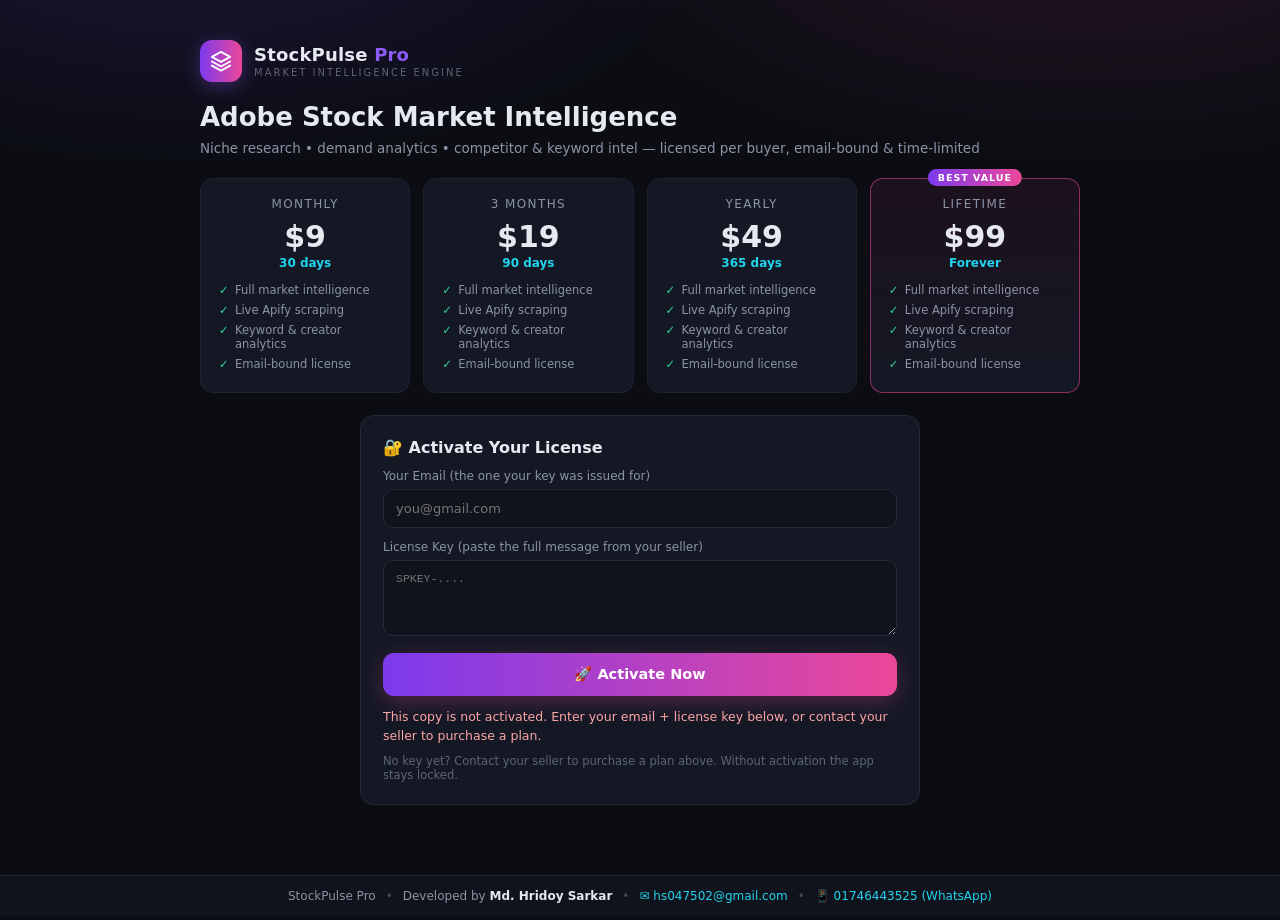
<file: index.html>
<!DOCTYPE html>
<html lang="en">
<head>
<meta charset="UTF-8">
<meta name="viewport" content="width=device-width, initial-scale=1.0">
<title>StockPulse Pro — Adobe Stock Market Intelligence</title>
<link rel="stylesheet" href="styles.css">
</head>
<body>

<!-- ============ LOCK SCREEN (license gate) ============ -->
<div id="lockScreen" class="lock-screen" hidden>
  <div class="lock-wrap">
    <div class="brand lock-brand">
      <div class="brand-logo" id="lockLogo" style="cursor:pointer">
        <svg viewBox="0 0 24 24" width="22" height="22" fill="none" stroke="#fff" stroke-width="2" stroke-linecap="round" stroke-linejoin="round">
          <polygon points="12 2 22 7.5 12 13 2 7.5 12 2"></polygon>
          <polyline points="2 12.5 12 18 22 12.5"></polyline>
          <polyline points="2 17 12 22.5 22 17"></polyline>
        </svg>
      </div>
      <div class="brand-text">
        <h1>StockPulse <span class="pro">Pro</span></h1>
        <p>MARKET INTELLIGENCE ENGINE</p>
      </div>
    </div>
    <h2 class="lock-title">Adobe Stock Market Intelligence</h2>
    <p class="lock-sub">Niche research • demand analytics • competitor &amp; keyword intel — licensed per buyer, email-bound &amp; time-limited</p>
    <div class="lock-announce" id="lockAnnounce"></div>
    <div class="pricing" id="pricingCards"></div>
    <div class="activate-box">
      <h3>🔐 Activate Your License</h3>
      <label for="actEmail">Your Email (the one your key was issued for)</label>
      <input type="email" id="actEmail" placeholder="you@gmail.com" autocomplete="off">
      <label for="actKey">License Key (paste the full message from your seller)</label>
      <textarea id="actKey" rows="4" placeholder="SPKEY-...." spellcheck="false"></textarea>
      <button class="analyze-btn" id="activateBtn">🚀 Activate Now</button>
      <p class="lock-msg" id="lockMsg"></p>
      <p class="lock-hint">No key yet? Contact your seller to purchase a plan above. Without activation the app stays locked.</p>
    </div>
  </div>
</div>

<header class="topbar">
  <div class="brand">
    <div class="brand-logo" id="brandLogo" style="cursor:pointer">
      <svg viewBox="0 0 24 24" width="22" height="22" fill="none" stroke="#fff" stroke-width="2" stroke-linecap="round" stroke-linejoin="round">
        <polygon points="12 2 22 7.5 12 13 2 7.5 12 2"></polygon>
        <polyline points="2 12.5 12 18 22 12.5"></polyline>
        <polyline points="2 17 12 22.5 22 17"></polyline>
      </svg>
    </div>
    <div class="brand-text">
      <h1>StockPulse <span class="pro">Pro</span></h1>
      <p>MARKET INTELLIGENCE ENGINE</p>
    </div>
  </div>

  <div class="engine-pill" id="enginePill">
    <span class="dot dot-idle" id="engineDot"></span>
    <span id="engineLabel">Cloud Scraper Engine</span>
    <span class="pill-sep">•</span>
    <code id="engineMode">Apify Proxy Ready</code>
  </div>

  <div class="top-actions">
    <button class="lic-chip" id="licChip" hidden>🛡 <span id="licChipText"></span></button>
    <button class="token-btn" id="tokenBtn">
      <span class="key-ico">🔑</span> Connect Apify Token <span class="conn-dot" id="connDot"></span>
    </button>
    <button class="icon-btn" id="guideBtn" title="User Guide">💡</button>
    <button class="icon-btn" id="aiBtn" title="AI Analyst (Gemini/Mistral/Grok)">🤖</button>
    <button class="icon-btn" id="libraryBtn" title="Saved Library">📚<span class="lib-badge" id="libraryCount">0</span></button>
  </div>
</header>

<div class="layout">
  <!-- ============ SIDEBAR ============ -->
  <aside class="sidebar">
    <h2 class="side-title">Market Search Controls</h2>
    <span class="live-badge"><span class="dot dot-live"></span> Live Scraper Engine</span>

    <label for="queryInput">Search Keyword / Topic</label>
    <div class="input-wrap">
      <span class="input-ico">🔍</span>
      <input id="queryInput" type="text" placeholder="e.g. cat silhouette" value="cat silhouette" autocomplete="off">
      <button class="clear-btn" id="clearQuery" title="Clear">✕</button>
    </div>

    <label for="marketSelect">Marketplace</label>
    <select id="marketSelect">
      <option value="adobe" selected>Adobe Stock</option>
      <option value="shutterstock">Shutterstock</option>
      <option value="freepik">Freepik</option>
      <option value="vecteezy">Vecteezy</option>
      <option value="istock">iStock / Getty</option>
      <option value="dreamstime">Dreamstime</option>
      <option value="vectorstock">VectorStock (EPS10)</option>
      <option value="123rf">123RF (EPS10)</option>
      <option value="depositphotos">Depositphotos (EPS10)</option>
      <option value="graphicriver">GraphicRiver / Envato (EPS10)</option>
    </select>

    <label for="assetTypeSelect">Asset Category</label>
    <select id="assetTypeSelect">
      <option value="all">All Media Types</option>
      <option value="photo">Photos Only</option>
      <option value="illustration">Illustrations</option>
      <option value="vector" selected>Vectors Only</option>
      <option value="video">Videos</option>
      <option value="template">Templates</option>
      <option value="3d">3D Assets</option>
      <option value="audio">Audio Tracks</option>
      <option value="images">All Visuals (P + I + V)</option>
    </select>

    <label for="orderSelect">Adobe Stock Sorting</label>
    <select id="orderSelect">
      <option value="relevance">Most Relevant</option>
      <option value="downloads" selected>Highest Downloads (Popular)</option>
      <option value="newest">Newest Uploads</option>
      <option value="featured">Adobe Featured</option>
      <option value="undiscovered">Undiscovered Gems</option>
    </select>

    <label for="aiFilterSelect">Generative AI Filtering</label>
    <select id="aiFilterSelect">
      <option value="all" selected>Include Everything</option>
      <option value="exclude">Exclude Generative AI (Human Only)</option>
      <option value="only">Generative AI Only</option>
    </select>

    <div class="limit-row">
      <label for="limitRange">Result Limit</label>
      <span class="limit-badge" id="limitBadge">50 items</span>
    </div>
    <input type="range" id="limitRange" min="10" max="200" step="10" value="50">
    <div class="range-scale"><span>10</span><span>50</span><span>100</span><span>200</span></div>

    <button class="analyze-btn" id="analyzeBtn"><span class="bolt">⚡</span> Analyze Market</button>
    <button class="stop-btn" id="stopBtn">■ Stop Extraction</button>
    <button class="demo-btn" id="demoBtn">▶ Try Demo Dataset (no token needed)</button>

    <div class="run-card" id="runCard">
      <div class="run-head">
        <div>
          <div class="run-title" id="runStepTitle">Starting Cloud Scraper...</div>
          <div class="run-sub" id="runSubtext">Connecting to Apify Proxy Engine...</div>
        </div>
        <div class="run-meta">
          <span id="runPct">0%</span>
          <span id="runTimeElapsed">00:00</span>
        </div>
      </div>
      <div class="progress-track"><div class="progress-fill" id="progressBarFill"></div></div>
      <div class="run-mode" id="runModeTag">LIVE MODE</div>
    </div>

    <div class="protip">
      <div class="protip-head">💡 Pro Tip</div>
      <p>Runs cost roughly <strong>$0.03 per 50 results</strong> on Apify's free $5/mo credit — that's 100+ niche analyses for free. Test broad keywords first, then drill into long-tail variants with high opportunity scores.</p>
    </div>
  </aside>

  <!-- ============ MAIN ============ -->
  <main class="main">
    <section class="overview-card">
      <div class="overview-head">
        <div>
          <h2>Market Intelligence Overview</h2>
          <p id="activeQuerySubtitle">Enter search parameters to extract verified Adobe Stock records</p>
        </div>
        <div class="export-row">
          <button class="ghost-btn" id="exportCsvBtn" disabled>📄 Export CSV</button>
          <button class="ghost-btn" id="exportJsonBtn" disabled>💾 Export JSON</button>
          <button class="ghost-btn" id="saveLibraryBtn" disabled>⭐ Bookmark Search</button>
        </div>
      </div>

      <div class="kpi-grid">
        <div class="kpi-card">
          <div class="kpi-ico ico-cyan"><svg viewBox="0 0 24 24" width="20" height="20" fill="none" stroke="currentColor" stroke-width="2"><rect x="3" y="3" width="18" height="18" rx="2"/><circle cx="8.5" cy="8.5" r="1.5"/><path d="M21 15l-5-5L5 21"/></svg></div>
          <div class="kpi-body">
            <span class="kpi-label">Assets Analyzed</span>
            <strong class="kpi-val" id="kpiAssets">—</strong>
            <span class="kpi-sub">Depth of query</span>
          </div>
        </div>
        <div class="kpi-card">
          <div class="kpi-ico ico-purple"><svg viewBox="0 0 24 24" width="20" height="20" fill="none" stroke="currentColor" stroke-width="2"><path d="M21 15v4a2 2 0 0 1-2 2H5a2 2 0 0 1-2-2v-4"/><polyline points="7 10 12 15 17 10"/><line x1="12" y1="15" x2="12" y2="3"/></svg></div>
          <div class="kpi-body">
            <span class="kpi-label">Total Downloads</span>
            <strong class="kpi-val" id="kpiDownloads">—</strong>
            <span class="kpi-sub">Verified buyer demand</span>
          </div>
        </div>
        <div class="kpi-card">
          <div class="kpi-ico ico-blue"><svg viewBox="0 0 24 24" width="20" height="20" fill="none" stroke="currentColor" stroke-width="2"><path d="M1 12s4-8 11-8 11 8 11 8-4 8-11 8-11-8-11-8z"/><circle cx="12" cy="12" r="3"/></svg></div>
          <div class="kpi-body">
            <span class="kpi-label">Market Impressions</span>
            <strong class="kpi-val" id="kpiViews">—</strong>
            <span class="kpi-sub">Total search views</span>
          </div>
        </div>
        <div class="kpi-card">
          <div class="kpi-ico ico-amber"><svg viewBox="0 0 24 24" width="20" height="20" fill="none" stroke="currentColor" stroke-width="2"><line x1="12" y1="20" x2="12" y2="10"/><line x1="18" y1="20" x2="18" y2="4"/><line x1="6" y1="20" x2="6" y2="16"/></svg></div>
          <div class="kpi-body">
            <span class="kpi-label">Median Downloads</span>
            <strong class="kpi-val" id="kpiMedian">—</strong>
            <span class="kpi-sub">Typical asset benchmark</span>
          </div>
        </div>
        <div class="kpi-card kpi-score">
          <div class="gauge-wrap">
            <svg viewBox="0 0 42 42" class="gauge">
              <circle class="gauge-bg" cx="21" cy="21" r="16" pathLength="100"></circle>
              <circle class="gauge-fill" id="scoreCircleFill" cx="21" cy="21" r="16" pathLength="100" stroke-dasharray="0, 100"></circle>
            </svg>
            <strong class="gauge-val" id="kpiOpportunity">—</strong>
          </div>
          <div class="kpi-body">
            <span class="kpi-label">Opportunity Score</span>
            <span class="score-rating" id="scoreRatingText">Awaiting Data</span>
            <span class="kpi-sub">Demand vs Competition</span>
          </div>
        </div>
      </div>

      <div class="insights-bar" id="insightsBar">
        <div class="insight">
          <span class="insight-ico">🤖</span>
          <div class="insight-body">
            <span class="insight-label">AI Saturation</span>
            <div class="sat-track"><div class="sat-fill" id="aiSaturationBar"></div></div>
            <span class="insight-val" id="aiSaturationText">0%</span>
          </div>
        </div>
        <div class="insight">
          <span class="insight-ico">👑</span>
          <div class="insight-body">
            <span class="insight-label">Top Contributor</span>
            <span class="insight-val" id="topCreatorTag">—</span>
          </div>
        </div>
        <div class="insight">
          <span class="insight-ico">🔥</span>
          <div class="insight-body">
            <span class="insight-label">Trending Ratio</span>
            <span class="insight-val" id="highPerformerRatio">—</span>
          </div>
        </div>
      </div>
    </section>

    <div class="tabs-bar">
      <button class="tab-btn active" id="tabGridBtn">🖼️ Assets Grid ( <span id="gridCount">0</span> )</button>
      <button class="tab-btn" id="tabChartsBtn">📊 Visual Analytics</button>
      <button class="tab-btn" id="tabCreatorsBtn">🏆 Top Creators</button>
      <button class="tab-btn" id="tabCompareBtn">🌐 Market Compare</button>
      <button class="tab-btn" id="tabToolsBtn">🧰 Creator Tools</button>
      <button class="tab-btn" id="tabPortfolioBtn">📁 Portfolio</button>
      <button class="tab-btn" id="tabEarnBtn">💰 Earnings</button>
    </div>

    <!-- GRID TAB -->
    <section class="tab-content" id="tabGridContent">
      <div class="grid-toolbar">
        <select id="fType">
          <option value="all">Type: All</option>
          <option value="photo">Type: Photo</option>
          <option value="illustration">Type: Illustration</option>
          <option value="vector">Type: Vector</option>
          <option value="video">Type: Video</option>
        </select>
        <select id="fAi">
          <option value="all">AI: All Assets</option>
          <option value="ai">AI Only</option>
          <option value="human">Human Only</option>
        </select>
        <select id="fSort">
          <option value="downloads">Sort: Most Downloads</option>
          <option value="views">Sort: Most Views</option>
          <option value="score">Sort: Highest Score</option>
          <option value="newest">Sort: Newest</option>
          <option value="oldest">Sort: Oldest</option>
        </select>
        <div class="view-toggle">
          <button class="vt-btn active" id="viewGridBtn" title="Grid view">⊞</button>
          <button class="vt-btn" id="viewListBtn" title="List view">☰</button>
        </div>
      </div>
      <div class="assets-grid" id="assetsGrid"></div>
      <div class="empty-state" id="emptyState">
        <div class="empty-bolt">⚡</div>
        <h3>Ready for Live Market Extraction</h3>
        <p>Enter any keyword in the sidebar and click <strong>Analyze Market</strong> to scrape real-time data from Adobe Stock via Apify Proxy — or explore instantly with the demo dataset.</p>
        <div class="empty-actions">
          <button class="ghost-btn" id="emptyTokenBtn">🔑 Configure Apify API Token</button>
          <button class="ghost-btn" id="emptyDemoBtn">▶ Load Demo Data</button>
        </div>
      </div>
      <div class="grid-footer" id="gridFooter"></div>
    </section>

    <!-- CHARTS TAB -->
    <section class="tab-content" id="tabChartsContent" hidden>
      <div class="charts-grid">
        <div class="chart-card">
          <h3>📈 Download Distribution Ranges</h3>
          <p class="chart-sub">Frequency of sales volume</p>
          <div id="downloadDistChart"></div>
        </div>
        <div class="chart-card">
          <h3>⚖️ Content Generation Makeup</h3>
          <p class="chart-sub">Generative AI vs Traditional Art</p>
          <div id="aiCompositionChart"></div>
        </div>
        <div class="chart-card">
          <h3>🎨 Media Formats Breakdown</h3>
          <p class="chart-sub">Vectors, Photos, Illustrations</p>
          <div id="mediaTypeChart"></div>
        </div>
        <div class="chart-card">
          <h3>🏷️ Extracted High-Frequency Keywords</h3>
          <p class="chart-sub">Common SEO tags used by top rankers</p>
          <div id="keywordCloud" class="kw-cloud"></div>
        </div>
      </div>
    </section>

    <!-- CREATORS TAB -->
    <section class="tab-content" id="tabCreatorsContent" hidden>
      <div class="chart-card">
        <h3>🏆 Top Contributors in this Niche</h3>
        <p class="chart-sub">Sorted by cumulative downloads &amp; market dominance</p>
        <div class="table-wrap">
          <table class="creators-table">
            <thead>
              <tr><th>Rank</th><th>Contributor</th><th>Assets Found</th><th>Est. Total Downloads</th><th>Avg Downloads/Asset</th><th>Action</th></tr>
            </thead>
            <tbody id="creatorsTableBody"></tbody>
          </table>
        </div>
      </div>
    </section>
    <!-- COMPARE TAB -->
    <section class="tab-content" id="tabCompareContent" hidden>
      <div class="chart-card">
        <h3>🌐 Cross-Marketplace Niche Scan</h3>
        <p class="chart-sub">Same keyword, six marketplaces — see where demand beats competition so you upload to the right store first.</p>
        <button class="analyze-btn small" id="compareRunBtn">🌐 Run Cross-Market Scan</button>
        <div id="compareResult"></div>
      </div>
    </section>

    <!-- TOOLS TAB -->
    <section class="tab-content" id="tabToolsContent" hidden>
      <div class="charts-grid">
        <div class="chart-card">
          <h3>🔑 Keyword Idea Generator</h3>
          <p class="chart-sub">Long-tail niche ideas from a seed (score = demand signal + long-tail bonus). Click to copy.</p>
          <div class="gen-plan-row">
            <input id="kwSeed" placeholder="seed keyword, e.g. cat silhouette" style="background:var(--bg-soft);border:1px solid var(--border);color:var(--text);border-radius:9px;padding:10px 12px;font-size:13px">
            <button class="ghost-btn" id="kwGenBtn">⚡ Generate</button>
            <button class="analyze-btn small" id="aiKwBtn" style="margin-top:0">🤖 AI Keywords</button>
          </div>
          <div id="kwIdeas" class="kw-cloud" style="margin-top:14px"></div>
        </div>
        <div class="chart-card">
          <h3>📝 Title &amp; SEO Builder</h3>
          <p class="chart-sub">Stock-friendly metadata titles from a plain description</p>
          <input id="titleSeed" placeholder="describe your asset, e.g. black cat silhouette sitting on roof" style="width:100%;background:var(--bg-soft);border:1px solid var(--border);color:var(--text);border-radius:9px;padding:10px 12px;font-size:13px">
          <button class="ghost-btn" id="titleGenBtn" style="margin-top:9px">📝 Build Titles</button>
          <button class="analyze-btn small" id="aiTitleBtn" style="margin-top:9px">🤖 AI Titles</button>
          <div id="titleIdeas" style="margin-top:12px"></div>
        </div>
        <div class="chart-card">
          <h3>🤖 AI Niche Report</h3>
          <p class="chart-sub">Full analyst report written from your latest scan data — verdict, gaps, style strategy, 7-day upload plan.</p>
          <div class="gen-plan-row">
            <select id="aiLang" style="background:var(--bg-soft);border:1px solid var(--border);color:var(--text);border-radius:9px;padding:9px 12px;font-size:12.5px">
              <option value="en">English report</option>
              <option value="bn">বাংলা রিপোর্ট</option>
            </select>
            <button class="analyze-btn small" id="aiReportBtn">🤖 Generate Report</button>
          </div>
          <div id="aiReport"></div>
        </div>
      </div>
    </section>

    <!-- PORTFOLIO TAB -->
    <section class="tab-content" id="tabPortfolioContent" hidden>
      <div class="chart-card">
        <h3>📁 Portfolio Analyzer — any marketplace</h3>
        <p class="chart-sub">Upload your contributor stats CSV export (Adobe Stock / Shutterstock / any) to find best sellers, dead stock &amp; actionable fixes.</p>
        <div class="gen-plan-row" style="margin:12px 0">
          <input type="file" id="pfFile" accept=".csv,text/csv" style="color:var(--text-dim);font-size:12.5px">
          <select id="pfMarket" style="background:var(--bg-soft);border:1px solid var(--border);color:var(--text);border-radius:9px;padding:9px 12px;font-size:12.5px">
            <option value="adobe">Tag as: Adobe Stock</option>
            <option value="shutterstock">Tag as: Shutterstock</option>
            <option value="freepik">Tag as: Freepik</option>
            <option value="vecteezy">Tag as: Vecteezy</option>
            <option value="istock">Tag as: iStock</option>
            <option value="dreamstime">Tag as: Dreamstime</option>
            <option value="vectorstock">Tag as: VectorStock</option>
            <option value="123rf">Tag as: 123RF</option>
            <option value="depositphotos">Tag as: Depositphotos</option>
            <option value="graphicriver">Tag as: GraphicRiver</option>
          </select>
          <button class="ghost-btn" id="pfSampleBtn">⬇ Download Sample CSV</button>
        </div>
        <div id="pfResult"></div>
      </div>
    </section>

    <!-- EARNINGS TAB -->
    <section class="tab-content" id="tabEarnContent" hidden>
      <div class="chart-card">
        <h3>💰 Earnings &amp; Upload-Time Intelligence</h3>
        <p class="chart-sub">Built from your tagged portfolio CSV uploads — monthly income, best upload day, marketplace RPM comparison.</p>
        <div class="gen-plan-row" style="margin:12px 0">
          <select id="earnMarket" style="background:var(--bg-soft);border:1px solid var(--border);color:var(--text);border-radius:9px;padding:9px 12px;font-size:12.5px">
            <option value="all">All marketplaces</option>
          </select>
          <button class="ghost-btn" id="earnClearBtn">🗑 Clear history</button>
        </div>
        <div id="earnResult"><p class="chart-sub">No earnings data yet — upload a portfolio CSV in the 📁 Portfolio tab (it auto-saves a tagged snapshot here).</p></div>
      </div>
    </section>
  </main>
</div>

<!-- ============ MODALS ============ -->
<div class="modal-backdrop" id="assetModal" hidden>
  <div class="modal asset-modal">
    <button class="modal-x" data-close="assetModal">✕</button>
    <div class="asset-modal-body">
      <div class="asset-modal-left">
        <img id="mImg" alt="Asset Preview">
      </div>
      <div class="asset-modal-right">
        <div class="m-badges">
          <span class="badge-pill" id="mTypeBadge">vector</span>
          <span class="badge-pill badge-ai" id="mAiBadge">Human Made</span>
          <span class="m-id">📋 ID: #<span id="mId">0</span></span>
        </div>
        <h3 id="mTitle">Asset Title</h3>
        <div class="m-creator-row">
          <span>👤 <strong id="mCreatorName">Creator</strong></span>
          <span id="mDate">Uploaded: —</span>
          <a id="mProfileLink" href="#" target="_blank" rel="noopener">Contributor Profile ↗</a>
        </div>
        <div class="m-stats">
          <div class="m-stat"><strong id="mDownloads">0</strong><span>Downloads</span></div>
          <div class="m-stat"><strong id="mViews">0</strong><span>Views</span></div>
          <div class="m-stat"><strong id="mScore">0</strong><span>Score</span></div>
        </div>
        <h4>Keywords &amp; SEO Tags (<span id="mKwCount">0</span>)</h4>
        <div class="m-actions-row">
          <button class="ghost-btn small" id="mCopyAllKw">📋 Copy All (Comma-Separated)</button>
          <button class="ghost-btn small" id="mCopySpaced">📋 Space Separated</button>
        </div>
        <div class="m-keywords" id="mKeywords"></div>
        <p class="m-hint">💡 Click any keyword badge to copy it individually.</p>
        <div class="m-footer">
          <a class="analyze-btn small" id="mOpenAdobe" href="#" target="_blank" rel="noopener">↗ Open on Adobe Stock</a>
          <button class="ghost-btn" id="mCopyTitle">📝 Copy Title</button>
          <button class="ghost-btn" id="mCopyJson">📋 Copy Full JSON</button>
        </div>
      </div>
    </div>
  </div>
</div>

<div class="modal-backdrop" id="tokensModal" hidden>
  <div class="modal">
    <button class="modal-x" data-close="tokensModal">✕</button>
    <div class="modal-head-ico">🔑</div>
    <h3>Manage Apify API Tokens</h3>
    <p class="modal-sub">Configure your Apify authentication keys for running live stock searches</p>
    <div class="notice-box"><strong>ℹ️ Free $5/mo Credit Supported:</strong> the scraper runs on Apify's infrastructure. 50 search results cost around <strong>$0.03</strong> (100+ searches on free credits).</div>
    <div id="tokensList"></div>
    <div class="token-add-row">
      <input type="password" id="newTokenInput" placeholder="apify_api_xxxxxxxxxxxxxxxxxxxx" autocomplete="off">
      <button class="ghost-btn" id="addTokenBtn">+ Add Token</button>
    </div>
    <div class="modal-actions">
      <button class="ghost-btn" id="testTokensBtn">⚡ Test All Tokens</button>
      <a class="ghost-btn" href="https://console.apify.com/account/integrations" target="_blank" rel="noopener">Get Apify Token ↗</a>
      <span class="spacer"></span>
      <button class="ghost-btn" data-close="tokensModal">Cancel</button>
      <button class="analyze-btn small" id="saveTokensBtn">Save &amp; Apply</button>
    </div>
  </div>
</div>

<div class="modal-backdrop" id="bookmarkModal" hidden>
  <div class="modal modal-sm">
    <button class="modal-x" data-close="bookmarkModal">✕</button>
    <div class="modal-head-ico">⭐</div>
    <h3>Bookmark Search</h3>
    <p class="modal-sub">Save this query and its extracted dataset to your browser library.</p>
    <label for="bmTitle">Search Title</label>
    <input type="text" id="bmTitle" placeholder="e.g. Cat Silhouette — Vectors Q3">
    <div class="modal-actions">
      <span class="spacer"></span>
      <button class="ghost-btn" data-close="bookmarkModal">Cancel</button>
      <button class="analyze-btn small" id="bmSaveBtn">Save to Library</button>
    </div>
  </div>
</div>

<div class="modal-backdrop" id="libraryModal" hidden>
  <div class="modal">
    <button class="modal-x" data-close="libraryModal">✕</button>
    <div class="modal-head-ico">📚</div>
    <h3>Saved Library</h3>
    <p class="modal-sub">Your bookmarked market analyses (stored locally in this browser)</p>
    <div id="libraryList" class="library-list"></div>
  </div>
</div>

<div class="modal-backdrop" id="guideModal" hidden>
  <div class="modal">
    <button class="modal-x" data-close="guideModal">✕</button>
    <div class="modal-head-ico">💡</div>
    <h3>StockPulse Pro — User Guide</h3>
    <p class="modal-sub">Market intelligence tool powered by cloud scraping technology</p>
    <div class="guide-body">
      <h4>1. Anti-Bot Cloud Engine</h4>
      <p>This extractor bypasses Adobe Stock's bot mitigation and retrieves verified marketplace data using Apify Proxy.</p>
      <h4>2. How to connect your Apify API</h4>
      <ol>
        <li>Visit <a href="https://console.apify.com/account/integrations" target="_blank" rel="noopener">Apify Console → Integrations → API Tokens</a>.</li>
        <li>Copy your token (format: <code>apify_api_...</code>).</li>
        <li>Click <strong>Connect Apify Token</strong> at the top and paste it, then <strong>Save &amp; Apply</strong>.</li>
      </ol>
      <h4>3. Scoring &amp; Market Opportunity</h4>
      <ul>
        <li><strong>Opportunity Score (0–100):</strong> measures whether a keyword has high buyer demand relative to saturation, via logarithmic download velocity + consistency of high performers.</li>
        <li><strong>AI Saturation:</strong> percentage of top results generated with Generative AI tools vs traditional work.</li>
        <li><strong>Trending Ratio:</strong> share of assets beating the median download benchmark.</li>
      </ul>
      <h4>4. Demo Mode</h4>
      <p>No token? <strong>Try Demo Dataset</strong> generates a realistic simulated niche so you can explore every feature before spending credits.</p>
    </div>
    <div class="modal-actions"><span class="spacer"></span><button class="analyze-btn small" data-close="guideModal">Got It!</button></div>
  </div>
</div>

<!-- ============ ADMIN: password setup / prompt ============ -->
<div class="modal-backdrop" id="pwSetupModal" hidden>
  <div class="modal modal-sm">
    <div class="modal-head-ico">🛠️</div>
    <h3>First-Time Owner Setup</h3>
    <p class="modal-sub">Set your admin password. Only you (the owner) can open this panel.</p>
    <label for="pwSetup1">New Password (min 6 chars)</label>
    <input type="password" id="pwSetup1" autocomplete="new-password">
    <label for="pwSetup2">Confirm Password</label>
    <input type="password" id="pwSetup2" autocomplete="new-password">
    <div class="modal-actions"><span class="spacer"></span><button class="analyze-btn small" id="pwSetupBtn">Set Password &amp; Open Admin</button></div>
  </div>
</div>

<div class="modal-backdrop" id="pwPromptModal" hidden>
  <div class="modal modal-sm">
    <div class="modal-head-ico">🔐</div>
    <h3>Owner Access</h3>
    <p class="modal-sub">Enter admin password to continue</p>
    <input type="password" id="pwPromptInput" autocomplete="current-password">
    <div class="modal-actions"><span class="spacer"></span><button class="analyze-btn small" id="pwPromptBtn">Unlock</button></div>
  </div>
</div>

<!-- ============ ADMIN PANEL ============ -->
<div class="modal-backdrop" id="adminModal" hidden>
  <div class="modal modal-wide">
    <button class="modal-x" data-close="adminModal">✕</button>
    <div class="modal-head-ico">🛠️</div>
    <h3>Owner Admin Panel</h3>
    <p class="modal-sub">Generate license keys, manage pricing, revoke access</p>
    <div class="tabs-bar admin-tabs">
      <button class="tab-btn active" id="admTab_gen">🎫 Generate License</button>
      <button class="tab-btn" id="admTab_reg">📒 Issued Licenses</button>
      <button class="tab-btn" id="admTab_plans">💵 Pricing</button>
      <button class="tab-btn" id="admTab_set">⚙️ Settings</button>
    </div>

    <div id="admContent_gen">
      <label for="genName">Buyer Name</label>
      <input type="text" id="genName" placeholder="e.g. Rahim Uddin">
      <label for="genEmail">Buyer Email (license binds to this email)</label>
      <input type="text" id="genEmail" placeholder="buyer@gmail.com">
      <div class="gen-plan-row">
        <div>
          <label for="genPlan">Plan / Duration</label>
          <select id="genPlan"></select>
        </div>
        <div>
          <label for="genDays">Custom Days (if custom)</label>
          <input type="number" id="genDays" value="30" min="1">
        </div>
      </div>
      <button class="analyze-btn small" id="genBtn">⚡ Generate License Key</button>
      <div id="licBoxWrap" style="display:none">
        <pre class="lic-box" id="licBox"></pre>
        <button class="ghost-btn" id="genCopyBtn">📋 Copy Full Box (paste to buyer)</button>
      </div>
    </div>

    <div id="admContent_reg" hidden>
      <div id="adminRegList"></div>
    </div>

    <div id="admContent_plans" hidden>
      <p class="chart-sub">Each row: Label / Price ($) / Days (0 = lifetime). Shown on the lock screen.</p>
      <div id="plansEditor"></div>
      <button class="analyze-btn small" id="plansSaveBtn">💾 Save Pricing</button>
    </div>

    <div id="admContent_set" hidden>
      <div class="set-row">
        <strong>Owner Mode:</strong> <span id="ownerModeState" class="insight-val"></span>
        <button class="ghost-btn small" id="ownerOnBtn">Enable (use free on this browser)</button>
        <button class="ghost-btn small" id="ownerOffBtn">Disable</button>
      </div>
      <p class="chart-sub">Owner Mode unlocks this browser without a key — for your own daily work.</p>
      <div class="set-row">
        <button class="ghost-btn small" id="exportJsonBtn">⬇ Export license.json</button>
      </div>
      <p class="chart-sub">Upload license.json next to index.html on your hosting to push revocations &amp; pricing updates to every buyer's browser.</p>
      <div class="set-row"><strong>🔌 Scraper Actors per Marketplace</strong></div>
      <div id="actorsEditor"></div>
      <button class="ghost-btn small" id="actorsSaveBtn">💾 Save Actors</button>
      <p class="chart-sub">Plug an Apify actor ID per marketplace (format: username~actor-name) to make that marketplace scrape live data. Adobe is pre-wired; blank = simulation.</p>
      <label for="setPwCur">Change Password — current</label>
      <input type="password" id="setPwCur">
      <label for="setPwNew">New password</label>
      <input type="password" id="setPwNew">
      <button class="ghost-btn small" id="changePwBtn">Change Password</button>
    </div>
  </div>
</div>

<!-- ============ LICENSE INFO (buyer view) ============ -->
<div class="modal-backdrop" id="licenseInfoModal" hidden>
  <div class="modal modal-sm">
    <button class="modal-x" data-close="licenseInfoModal">✕</button>
    <div class="modal-head-ico">🛡</div>
    <h3>License Status</h3>
    <div class="li-grid">
      <span>Mode</span><strong id="liMode"></strong>
      <span>Name</span><strong id="liName"></strong>
      <span>Email</span><strong id="liEmail"></strong>
      <span>Plan</span><strong id="liPlan"></strong>
      <span>Expiry</span><strong id="liExpiry"></strong>
      <span>Device ID</span><strong id="liDevice"></strong>
    </div>
  </div>
</div>

<!-- ============ AI SETTINGS ============ -->
<div class="modal-backdrop" id="aiModal" hidden>
  <div class="modal modal-sm">
    <button class="modal-x" data-close="aiModal">✕</button>
    <div class="modal-head-ico">🤖</div>
    <h3>AI Analyst Settings</h3>
    <p class="modal-sub">Keys are stored only in this browser. Each buyer uses their own key — yours stays private.</p>
    <label for="aiProvider">Provider</label>
    <select id="aiProvider" style="width:100%;background-color:var(--bg-soft);border:1px solid var(--border);color:var(--text);border-radius:10px;padding:10px 30px 10px 12px">
      <option value="gemini">Gemini — free tier, best for this (recommended)</option>
      <option value="mistral">Mistral — fast &amp; cheap</option>
      <option value="grok">Grok (xAI) — paid</option>
    </select>
    <label for="keyGemini">Gemini key — free at aistudio.google.com/apikey</label>
    <input type="password" id="keyGemini" autocomplete="off">
    <label for="keyMistral">Mistral key — console.mistral.ai</label>
    <input type="password" id="keyMistral" autocomplete="off">
    <label for="keyGrok">Grok key — console.x.ai</label>
    <input type="password" id="keyGrok" autocomplete="off">
    <div class="modal-actions">
      <button class="ghost-btn" id="aiTestBtn">⚡ Test</button>
      <span class="spacer"></span>
      <button class="analyze-btn small" id="aiSaveBtn">Save &amp; Apply</button>
    </div>
  </div>
</div>

<div class="toasts" id="toasts"></div>

<footer class="dev-footer">
  <div class="dev-footer-inner">
    <span class="dev-label"> StockPulse Pro</span>
    <span class="dev-sep">•</span>
    <span>Developed by <strong>Md. Hridoy Sarkar</strong></span>
    <span class="dev-sep">•</span>
    <a href="mailto:hs047502@gmail.com">✉ hs047502@gmail.com</a>
    <span class="dev-sep">•</span>
    <a href="https://wa.me/8801746443525" target="_blank" rel="noopener">📱 01746443525 (WhatsApp)</a>
  </div>
</footer>

<script src="license.js"></script>
<script src="markets.js"></script>
<script src="admin.js"></script>
<script src="tools.js"></script>
<script src="ai.js"></script>
<script src="app.js"></script>
</body>
</html>
</file>
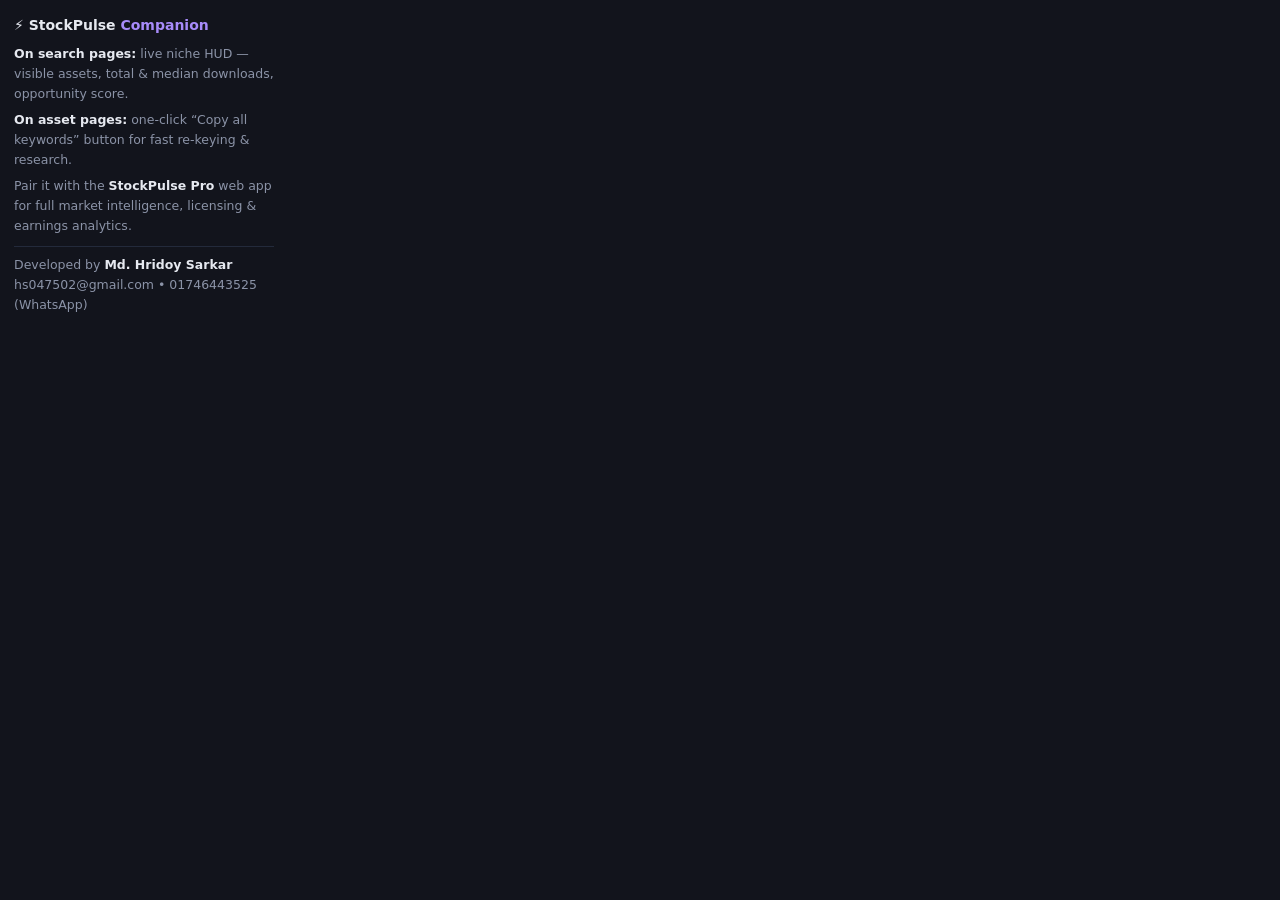
<file: popup.html>
<!DOCTYPE html>
<html>
<head>
<meta charset="utf-8">
<style>
  body { width: 260px; background: #12141c; color: #e6e9f0; font: 12.5px/1.6 system-ui, sans-serif; margin: 0; padding: 14px; }
  h1 { font-size: 14px; margin: 0 0 8px; }
  h1 span { color: #a78bfa; }
  p { color: #8b93a7; margin: 6px 0; }
  b { color: #e6e9f0; }
</style>
</head>
<body>
  <h1>⚡ StockPulse <span>Companion</span></h1>
  <p><b>On search pages:</b> live niche HUD — visible assets, total &amp; median downloads, opportunity score.</p>
  <p><b>On asset pages:</b> one-click “Copy all keywords” button for fast re-keying &amp; research.</p>
  <p>Pair it with the <b>StockPulse Pro</b> web app for full market intelligence, licensing &amp; earnings analytics.</p>
  <p style="border-top:1px solid #232a3b;padding-top:8px;margin-top:10px">Developed by <b>Md. Hridoy Sarkar</b><br>hs047502@gmail.com • 01746443525 (WhatsApp)</p>
</body>
</html>
</file>
<file: styles.css>
:root {
  --bg: #0b0d13;
  --bg-soft: #10131b;
  --panel: #141824;
  --panel-2: #1a1f2e;
  --border: #232a3b;
  --border-soft: #1d2331;
  --text: #e6e9f0;
  --text-dim: #8b93a7;
  --text-faint: #5b6478;
  --accent-purple: #8b5cf6;
  --accent-pink: #ec4899;
  --accent-cyan: #22d3ee;
  --accent-blue: #3b82f6;
  --accent-emerald: #34d399;
  --accent-amber: #f59e0b;
  --grad: linear-gradient(90deg, #7c3aed, #ec4899);
  --radius: 14px;
  --mono: "SF Mono", "Cascadia Code", Consolas, "Roboto Mono", monospace;
}

* { margin: 0; padding: 0; box-sizing: border-box; }

html, body { height: 100%; }

body {
  background: var(--bg);
  color: var(--text);
  font-family: "Inter", "Segoe UI", system-ui, -apple-system, sans-serif;
  font-size: 14px;
  overflow-x: hidden;
}

button { font-family: inherit; cursor: pointer; }
input, select { font-family: inherit; }
a { color: var(--accent-cyan); text-decoration: none; }
a:hover { text-decoration: underline; }

/* ============ TOP BAR ============ */
.topbar {
  display: flex; align-items: center; justify-content: space-between;
  gap: 16px; padding: 14px 24px;
  background: linear-gradient(180deg, #0d1017, #0b0d13);
  border-bottom: 1px solid var(--border-soft);
  position: sticky; top: 0; z-index: 50;
  flex-wrap: wrap;
}
.brand { display: flex; align-items: center; gap: 12px; }
.brand-logo {
  width: 42px; height: 42px; border-radius: 12px;
  background: var(--grad); display: grid; place-items: center;
  box-shadow: 0 4px 18px rgba(139, 92, 246, .35);
}
.brand-text h1 { font-size: 18px; letter-spacing: .2px; }
.brand-text h1 .pro { color: var(--accent-purple); }
.brand-text p { font-size: 10px; letter-spacing: 2px; color: var(--text-faint); margin-top: 2px; }

.engine-pill {
  display: flex; align-items: center; gap: 8px;
  border: 1px solid rgba(52, 211, 153, .35);
  background: rgba(52, 211, 153, .06);
  color: var(--accent-emerald);
  border-radius: 999px; padding: 8px 16px; font-size: 12.5px;
}
.engine-pill code {
  font-family: var(--mono); font-size: 11.5px;
  background: rgba(52, 211, 153, .12); border: 1px solid rgba(52,211,153,.25);
  padding: 3px 8px; border-radius: 6px; color: #d1fae5;
}
.engine-pill.demo { border-color: rgba(245,158,11,.4); background: rgba(245,158,11,.07); color: var(--accent-amber); }
.engine-pill.demo code { background: rgba(245,158,11,.12); border-color: rgba(245,158,11,.3); color: #fde68a; }
.pill-sep { opacity: .6; }

.dot { width: 8px; height: 8px; border-radius: 50%; display: inline-block; }
.dot-live { background: var(--accent-emerald); box-shadow: 0 0 8px var(--accent-emerald); animation: pulse 1.6s infinite; }
.dot-idle { background: var(--accent-amber); box-shadow: 0 0 8px rgba(245,158,11,.7); }
.dot-run { background: var(--accent-cyan); box-shadow: 0 0 8px var(--accent-cyan); animation: pulse 1s infinite; }
@keyframes pulse { 0%,100% { opacity: 1; } 50% { opacity: .35; } }

.top-actions { display: flex; align-items: center; gap: 10px; }
.token-btn {
  display: flex; align-items: center; gap: 8px;
  background: #171b28; border: 1px solid var(--border);
  color: var(--text); border-radius: 10px; padding: 10px 16px;
  font-weight: 600; font-size: 13px;
  transition: border-color .2s, transform .15s;
}
.token-btn:hover { border-color: var(--accent-purple); transform: translateY(-1px); }
.conn-dot { width: 9px; height: 9px; border-radius: 50%; background: var(--accent-amber); }
.conn-dot.on { background: var(--accent-emerald); box-shadow: 0 0 8px var(--accent-emerald); }
.icon-btn {
  position: relative; background: #171b28; border: 1px solid var(--border);
  border-radius: 10px; width: 40px; height: 40px; font-size: 16px; color: var(--text);
}
.icon-btn:hover { border-color: var(--accent-purple); }
.lib-badge {
  position: absolute; top: -6px; right: -6px;
  background: var(--accent-purple); color: #fff; font-size: 10px; font-weight: 700;
  min-width: 17px; height: 17px; border-radius: 999px; display: grid; place-items: center; padding: 0 4px;
}

/* ============ LAYOUT ============ */
.layout { display: flex; min-height: calc(100vh - 71px); }

.sidebar {
  width: 320px; min-width: 320px;
  background: var(--bg-soft);
  border-right: 1px solid var(--border-soft);
  padding: 22px 20px 30px;
  display: flex; flex-direction: column; gap: 10px;
}
.side-title { font-size: 17px; margin-bottom: 2px; }
.live-badge {
  align-self: flex-start; display: inline-flex; align-items: center; gap: 7px;
  font-family: var(--mono); font-size: 11.5px; color: var(--accent-cyan);
  border: 1px solid rgba(34,211,238,.3); background: rgba(34,211,238,.07);
  padding: 5px 10px; border-radius: 8px; margin-bottom: 8px;
}

.sidebar label { display: block; font-size: 12px; color: var(--text-dim); margin: 8px 0 6px; }
.input-wrap { position: relative; }
.input-ico { position: absolute; left: 11px; top: 50%; transform: translateY(-50%); font-size: 13px; opacity: .6; }
.sidebar input[type="text"], .sidebar select {
  width: 100%; background: var(--panel); border: 1px solid var(--border);
  color: var(--text); border-radius: 10px; padding: 11px 12px; font-size: 13.5px;
  outline: none; transition: border-color .2s;
}
.sidebar input[type="text"] { padding-left: 34px; padding-right: 34px; }
.sidebar input:focus, .sidebar select:focus { border-color: var(--accent-purple); }
.clear-btn {
  position: absolute; right: 8px; top: 50%; transform: translateY(-50%);
  background: none; border: none; color: var(--text-faint); font-size: 13px;
}
.clear-btn:hover { color: var(--text); }
select { appearance: none; background-image: linear-gradient(45deg, transparent 50%, #8b93a7 50%), linear-gradient(135deg, #8b93a7 50%, transparent 50%); background-position: calc(100% - 16px) 55%, calc(100% - 11px) 55%; background-size: 5px 5px; background-repeat: no-repeat; }

.limit-row { display: flex; justify-content: space-between; align-items: center; }
.limit-badge { background: rgba(139,92,246,.15); color: #c4b5fd; border-radius: 7px; padding: 3px 9px; font-size: 11.5px; font-weight: 700; }
input[type="range"] { width: 100%; accent-color: var(--accent-purple); margin-top: 4px; }
.range-scale { display: flex; justify-content: space-between; font-family: var(--mono); font-size: 10px; color: var(--text-faint); margin-top: 2px; }

.analyze-btn {
  margin-top: 14px; width: 100%;
  background: var(--grad); color: #fff; border: none;
  border-radius: 11px; padding: 13px; font-size: 14.5px; font-weight: 700;
  box-shadow: 0 6px 22px rgba(236, 72, 153, .28);
  transition: filter .2s, transform .15s;
  display: flex; align-items: center; justify-content: center; gap: 8px;
}
.analyze-btn:hover:not(:disabled) { filter: brightness(1.12); transform: translateY(-1px); }
.analyze-btn:disabled { opacity: .55; cursor: not-allowed; }
.analyze-btn.small { width: auto; padding: 9px 16px; font-size: 13px; margin-top: 0; color: #fff; }

.stop-btn {
  display: none; margin-top: 8px; width: 100%;
  background: rgba(239, 68, 68, .12); color: #fca5a5;
  border: 1px solid rgba(239, 68, 68, .4); border-radius: 10px; padding: 10px;
  font-weight: 600;
}
.stop-btn:hover { background: rgba(239, 68, 68, .2); }

.demo-btn {
  margin-top: 8px; width: 100%;
  background: transparent; color: var(--accent-cyan);
  border: 1px dashed rgba(34, 211, 238, .45); border-radius: 10px; padding: 10px;
  font-weight: 600; font-size: 12.5px;
}
.demo-btn:hover { background: rgba(34,211,238,.07); }

.run-card {
  display: none; margin-top: 12px;
  background: var(--panel); border: 1px solid var(--border);
  border-radius: 12px; padding: 14px;
}
.run-head { display: flex; justify-content: space-between; gap: 10px; }
.run-title { font-weight: 700; font-size: 13px; }
.run-sub { color: var(--text-dim); font-size: 11.5px; margin-top: 3px; }
.run-meta { text-align: right; font-family: var(--mono); font-size: 11.5px; color: var(--accent-cyan); white-space: nowrap; }
.run-meta span { display: block; }
.progress-track { height: 6px; background: #232a3b; border-radius: 99px; margin-top: 12px; overflow: hidden; }
.progress-fill { height: 100%; width: 0%; background: var(--grad); border-radius: 99px; transition: width .5s; }
.run-mode { margin-top: 9px; font-family: var(--mono); font-size: 10px; letter-spacing: 1.5px; color: var(--accent-emerald); }
.run-mode.demo { color: var(--accent-amber); }

.protip {
  margin-top: 14px; background: rgba(245, 158, 11, .06);
  border: 1px solid rgba(245, 158, 11, .25); border-radius: 12px; padding: 13px 14px;
}
.protip-head { font-weight: 700; font-size: 12.5px; color: var(--accent-amber); margin-bottom: 6px; }
.protip p { font-size: 12px; color: var(--text-dim); line-height: 1.55; }
.protip strong { color: #fcd34d; }

/* ============ MAIN ============ */
.main { flex: 1; padding: 26px 28px 60px; min-width: 0; }

.overview-card {
  background: linear-gradient(180deg, #141826, #12151f);
  border: 1px solid var(--border-soft);
  border-radius: var(--radius);
  padding: 24px;
  position: relative; overflow: hidden;
}
.overview-card::before {
  content: ""; position: absolute; top: 0; left: 0; right: 0; height: 3px;
  background: linear-gradient(90deg, #7c3aed, #ec4899, #f59e0b);
}
.overview-head { display: flex; justify-content: space-between; gap: 16px; flex-wrap: wrap; align-items: flex-start; }
.overview-head h2 { font-size: 21px; }
.overview-head p { color: var(--text-dim); margin-top: 5px; font-size: 13px; }
.export-row { display: flex; gap: 8px; flex-wrap: wrap; }
.ghost-btn {
  background: var(--panel-2); color: var(--text-dim);
  border: 1px solid var(--border); border-radius: 9px;
  padding: 9px 14px; font-size: 12.5px; font-weight: 600;
  transition: all .2s;
}
.ghost-btn:hover:not(:disabled) { color: var(--text); border-color: var(--accent-purple); }
.ghost-btn:disabled { opacity: .45; cursor: not-allowed; }
.ghost-btn.small { padding: 7px 11px; font-size: 11.5px; }

.kpi-grid { display: grid; grid-template-columns: repeat(auto-fit, minmax(168px, 1fr)); gap: 14px; margin-top: 22px; }
.kpi-card {
  background: var(--panel); border: 1px solid var(--border-soft);
  border-radius: 12px; padding: 18px 16px;
  display: flex; gap: 13px; align-items: center;
}
.kpi-ico { width: 42px; height: 42px; border-radius: 11px; display: grid; place-items: center; flex-shrink: 0; }
.ico-cyan { background: rgba(34,211,238,.12); color: var(--accent-cyan); }
.ico-purple { background: rgba(139,92,246,.14); color: var(--accent-purple); }
.ico-blue { background: rgba(59,130,246,.14); color: var(--accent-blue); }
.ico-amber { background: rgba(245,158,11,.14); color: var(--accent-amber); }
.kpi-body { display: flex; flex-direction: column; gap: 3px; min-width: 0; }
.kpi-label { font-size: 10.5px; letter-spacing: 1.2px; color: var(--text-dim); text-transform: uppercase; }
.kpi-val { font-size: 21px; font-weight: 800; }
.kpi-sub { font-size: 11px; color: var(--text-faint); }

.kpi-score { background: rgba(139, 92, 246, .07); border-color: rgba(139, 92, 246, .3); }
.gauge-wrap { position: relative; width: 52px; height: 52px; flex-shrink: 0; }
.gauge { width: 52px; height: 52px; transform: rotate(-90deg); }
.gauge-bg { fill: none; stroke: #262d3f; stroke-width: 4; }
.gauge-fill { fill: none; stroke: var(--accent-emerald); stroke-width: 4; stroke-linecap: round; transition: stroke-dasharray .8s, stroke .4s; }
.gauge-val { position: absolute; inset: 0; display: grid; place-items: center; font-size: 14px; font-weight: 800; }
.score-rating { color: var(--accent-emerald); font-weight: 700; font-size: 12.5px; }

.insights-bar {
  display: none; margin-top: 18px; gap: 26px; flex-wrap: wrap;
  background: var(--panel); border: 1px solid var(--border-soft);
  border-radius: 12px; padding: 14px 18px; align-items: center;
}
.insight { display: flex; gap: 11px; align-items: center; }
.insight-ico { font-size: 17px; }
.insight-body { display: flex; flex-direction: column; gap: 4px; }
.insight-label { font-size: 10.5px; letter-spacing: 1px; text-transform: uppercase; color: var(--text-dim); }
.insight-val { font-size: 12.5px; font-weight: 700; color: var(--text); }
.sat-track { width: 150px; height: 6px; background: #232a3b; border-radius: 99px; overflow: hidden; }
.sat-fill { height: 100%; width: 0%; background: linear-gradient(90deg, var(--accent-purple), var(--accent-pink)); transition: width .6s; }

/* ============ TABS ============ */
.tabs-bar { display: flex; gap: 4px; margin: 22px 0 16px; background: var(--bg-soft); border: 1px solid var(--border-soft); border-radius: 12px; padding: 5px; width: fit-content; }
.tab-btn {
  background: transparent; border: none; color: var(--text-dim);
  padding: 10px 18px; border-radius: 9px; font-weight: 600; font-size: 13px;
}
.tab-btn:hover { color: var(--text); }
.tab-btn.active { background: var(--panel-2); color: var(--text); box-shadow: inset 0 0 0 1px var(--border); }

.grid-toolbar { display: flex; gap: 10px; margin-bottom: 16px; flex-wrap: wrap; align-items: center; }
.grid-toolbar select {
  background-color: var(--panel); border: 1px solid var(--border); color: var(--text);
  border-radius: 9px; padding: 9px 30px 9px 12px; font-size: 12.5px; outline: none;
}
.view-toggle { display: flex; border: 1px solid var(--border); border-radius: 9px; overflow: hidden; margin-left: auto; }
.vt-btn { background: var(--panel); border: none; color: var(--text-dim); width: 38px; height: 36px; font-size: 15px; }
.vt-btn.active { background: var(--panel-2); color: var(--text); }

.assets-grid { display: grid; grid-template-columns: repeat(auto-fill, minmax(215px, 1fr)); gap: 16px; }
.assets-grid.list-view { grid-template-columns: 1fr; }

.asset-card {
  background: var(--panel); border: 1px solid var(--border-soft);
  border-radius: 12px; overflow: hidden; cursor: pointer;
  transition: transform .18s, border-color .18s, box-shadow .18s;
}
.asset-card:hover { transform: translateY(-3px); border-color: var(--accent-purple); box-shadow: 0 10px 26px rgba(0,0,0,.4); }
.asset-thumb { position: relative; aspect-ratio: 4/3; background: #1c2231; overflow: hidden; }
.asset-thumb img { width: 100%; height: 100%; object-fit: cover; display: block; }
.thumb-badges { position: absolute; top: 8px; left: 8px; display: flex; gap: 6px; }
.badge-pill {
  font-size: 10px; font-weight: 700; letter-spacing: .6px; text-transform: uppercase;
  padding: 3px 8px; border-radius: 6px; background: rgba(11,13,19,.75); backdrop-filter: blur(4px);
  color: var(--text);
}
.badge-vector { color: #c4b5fd; } .badge-photo { color: #93c5fd; } .badge-illustration { color: #f9a8d4; }
.badge-video { color: #6ee7b7; } .badge-template { color: #fcd34d; } .badge-3d { color: #a5f3fc; } .badge-audio { color: #fda4af; } .badge-other { color: #cbd5e1; }
.badge-ai { color: #fda4af; } .badge-human { color: #6ee7b7; }
.asset-body { padding: 12px 13px 13px; }
.asset-title { font-size: 12.5px; font-weight: 600; line-height: 1.4; display: -webkit-box; -webkit-line-clamp: 2; -webkit-box-orient: vertical; overflow: hidden; min-height: 35px; }
.card-creator { font-size: 11px; color: var(--text-dim); margin-top: 7px; display: block; white-space: nowrap; overflow: hidden; text-overflow: ellipsis; }
.card-stats { display: flex; gap: 12px; margin-top: 9px; font-size: 11px; color: var(--text-dim); font-family: var(--mono); }
.card-stats .hot { color: var(--accent-amber); }

.list-view .asset-card { display: flex; align-items: stretch; }
.list-view .asset-thumb { width: 168px; min-width: 168px; aspect-ratio: auto; }
.list-view .asset-title { min-height: 0; }
.list-view .asset-body { flex: 1; }

.grid-footer { margin-top: 18px; color: var(--text-faint); font-size: 12px; font-family: var(--mono); }

.empty-state {
  border: 1.5px dashed var(--border); border-radius: 14px;
  padding: 60px 30px; text-align: center; color: var(--text-dim);
}
.empty-bolt { font-size: 42px; color: var(--accent-amber); animation: floaty 2.6s ease-in-out infinite; }
@keyframes floaty { 0%,100% { transform: translateY(0); } 50% { transform: translateY(-8px); } }
.empty-state h3 { color: var(--text); margin: 14px 0 8px; font-size: 17px; }
.empty-state p { max-width: 520px; margin: 0 auto 20px; line-height: 1.6; font-size: 13px; }
.empty-actions { display: flex; gap: 10px; justify-content: center; flex-wrap: wrap; }

/* ============ CHARTS ============ */
.charts-grid { display: grid; grid-template-columns: repeat(auto-fit, minmax(320px, 1fr)); gap: 16px; }
.chart-card { background: var(--panel); border: 1px solid var(--border-soft); border-radius: 12px; padding: 18px; }
.chart-card h3 { font-size: 14.5px; }
.chart-sub { color: var(--text-faint); font-size: 12px; margin: 4px 0 16px; }

.chart-bar-row { display: flex; align-items: center; gap: 10px; margin-bottom: 10px; }
.chart-bar-label { width: 78px; font-size: 11px; color: var(--text-dim); font-family: var(--mono); flex-shrink: 0; }
.chart-bar-track { flex: 1; height: 10px; background: #202637; border-radius: 99px; overflow: hidden; }
.chart-bar-fill { height: 100%; border-radius: 99px; transition: width .7s; }
.chart-bar-val { width: 34px; text-align: right; font-size: 11.5px; font-family: var(--mono); color: var(--text); }

.donut-wrap { display: flex; align-items: center; gap: 22px; justify-content: center; padding: 6px 0; }
.donut-legend { display: flex; flex-direction: column; gap: 9px; }
.legend-row { display: flex; align-items: center; gap: 8px; font-size: 12.5px; color: var(--text-dim); }
.legend-swatch { width: 11px; height: 11px; border-radius: 3px; }
.legend-row strong { color: var(--text); margin-left: auto; padding-left: 14px; }

.kw-cloud { display: flex; flex-wrap: wrap; gap: 8px; align-content: flex-start; }
.kw-chip { background: var(--panel-2); border: 1px solid var(--border); border-radius: 8px; padding: 5px 10px; color: var(--text-dim); font-size: 12px; }
.kw-chip .n { color: var(--accent-cyan); font-family: var(--mono); font-size: 10.5px; margin-left: 5px; }

.table-wrap { overflow-x: auto; }
.creators-table { width: 100%; border-collapse: collapse; font-size: 12.5px; }
.creators-table th { text-align: left; color: var(--text-faint); font-size: 10.5px; letter-spacing: 1px; text-transform: uppercase; padding: 9px 12px; border-bottom: 1px solid var(--border); }
.creators-table td { padding: 11px 12px; border-bottom: 1px solid var(--border-soft); color: var(--text-dim); }
.creators-table tr:hover td { background: rgba(139,92,246,.04); }
.rank-badge { display: inline-grid; place-items: center; width: 26px; height: 26px; border-radius: 8px; background: var(--panel-2); font-weight: 800; font-size: 11.5px; color: var(--text); }
.rank-1 { background: rgba(245,158,11,.18); color: #fcd34d; } .rank-2 { background: rgba(148,163,184,.18); color: #e2e8f0; } .rank-3 { background: rgba(180,83,9,.2); color: #fdba74; }
.stat-highlight { color: var(--accent-emerald); font-weight: 700; }

/* ============ MODALS ============ */
.modal-backdrop {
  position: fixed; inset: 0; background: rgba(5, 7, 12, .72); backdrop-filter: blur(3px);
  display: grid; place-items: center; z-index: 100; padding: 20px;
}
.modal-backdrop[hidden] { display: none; }
.modal {
  width: min(680px, 100%); max-height: 88vh; overflow-y: auto;
  background: var(--panel); border: 1px solid var(--border);
  border-radius: 16px; padding: 26px; position: relative;
}
.modal-sm { width: min(440px, 100%); }
.modal-x { position: absolute; top: 14px; right: 14px; background: var(--panel-2); border: 1px solid var(--border); color: var(--text-dim); width: 30px; height: 30px; border-radius: 8px; }
.modal-x:hover { color: var(--text); }
.modal-head-ico { font-size: 26px; margin-bottom: 8px; }
.modal h3 { font-size: 18px; }
.modal-sub { color: var(--text-dim); font-size: 12.5px; margin: 6px 0 16px; }
.modal label { display: block; font-size: 12px; color: var(--text-dim); margin: 10px 0 6px; }
.modal input[type="text"], .modal input[type="password"] {
  width: 100%; background: var(--bg-soft); border: 1px solid var(--border); color: var(--text);
  border-radius: 10px; padding: 11px 12px; font-size: 13px; outline: none; font-family: var(--mono);
}
.modal input[type="text"] { font-family: inherit; }
.modal input:focus { border-color: var(--accent-purple); }
.modal-actions { display: flex; gap: 9px; margin-top: 18px; align-items: center; flex-wrap: wrap; }
.spacer { flex: 1; }
.notice-box { background: rgba(59,130,246,.08); border: 1px solid rgba(59,130,246,.3); border-radius: 10px; padding: 11px 13px; font-size: 12px; color: var(--text-dim); margin-bottom: 14px; }
.notice-box strong { color: #93c5fd; }

.token-row { display: flex; gap: 8px; align-items: center; margin-bottom: 9px; }
.token-row input { flex: 1; }
.token-status { font-size: 11px; font-family: var(--mono); min-width: 74px; text-align: center; padding: 5px 6px; border-radius: 7px; background: var(--panel-2); color: var(--text-faint); }
.token-status.ok { color: var(--accent-emerald); background: rgba(52,211,153,.1); }
.token-status.bad { color: #fca5a5; background: rgba(239,68,68,.1); }
.token-del { background: none; border: 1px solid var(--border); color: var(--text-faint); border-radius: 8px; width: 34px; height: 38px; }
.token-del:hover { color: #fca5a5; border-color: rgba(239,68,68,.4); }
.token-add-row { display: flex; gap: 8px; margin-top: 12px; }
.token-add-row input { flex: 1; }

.library-list { display: flex; flex-direction: column; gap: 10px; }
.lib-item { display: flex; align-items: center; gap: 12px; background: var(--bg-soft); border: 1px solid var(--border-soft); border-radius: 11px; padding: 12px 14px; }
.lib-item .li-body { flex: 1; min-width: 0; }
.lib-item .li-title { font-weight: 700; font-size: 13px; white-space: nowrap; overflow: hidden; text-overflow: ellipsis; }
.lib-item .li-meta { font-size: 11px; color: var(--text-faint); margin-top: 3px; font-family: var(--mono); }
.lib-empty { color: var(--text-faint); text-align: center; padding: 26px 0; font-size: 13px; }

.guide-body h4 { margin: 14px 0 6px; font-size: 13.5px; color: var(--accent-cyan); }
.guide-body p, .guide-body li { font-size: 12.5px; color: var(--text-dim); line-height: 1.65; }
.guide-body ol, .guide-body ul { padding-left: 20px; }
.guide-body code { font-family: var(--mono); background: var(--panel-2); padding: 2px 6px; border-radius: 5px; font-size: 11.5px; }

/* ============ ASSET MODAL ============ */
.asset-modal { width: min(860px, 100%); }
.asset-modal-body { display: flex; gap: 22px; }
.asset-modal-left { width: 340px; min-width: 340px; }
.asset-modal-left img { width: 100%; border-radius: 12px; background: #1c2231; aspect-ratio: 4/3; object-fit: cover; }
.asset-modal-right { flex: 1; min-width: 0; }
.m-badges { display: flex; gap: 8px; align-items: center; flex-wrap: wrap; }
.m-badges .badge-pill { background: var(--panel-2); }
.m-id { font-family: var(--mono); font-size: 11px; color: var(--text-faint); margin-left: auto; }
.asset-modal-right h3 { font-size: 16.5px; margin: 10px 0 8px; line-height: 1.4; }
.m-creator-row { display: flex; gap: 14px; flex-wrap: wrap; font-size: 12px; color: var(--text-dim); align-items: center; }
.m-stats { display: flex; gap: 12px; margin: 14px 0; }
.m-stat { flex: 1; background: var(--bg-soft); border: 1px solid var(--border-soft); border-radius: 10px; padding: 10px; text-align: center; display: flex; flex-direction: column; gap: 2px; }
.m-stat strong { font-size: 16px; }
.m-stat span { font-size: 10.5px; color: var(--text-faint); text-transform: uppercase; letter-spacing: .8px; }
.asset-modal-right h4 { font-size: 12.5px; margin-bottom: 8px; }
.m-actions-row { display: flex; gap: 8px; margin-bottom: 10px; flex-wrap: wrap; }
.m-keywords { display: flex; flex-wrap: wrap; gap: 7px; max-height: 150px; overflow-y: auto; }
.kw-badge { background: rgba(34,211,238,.08); border: 1px solid rgba(34,211,238,.25); color: #a5f3fc; border-radius: 7px; padding: 4px 10px; font-size: 11.5px; cursor: pointer; }
.kw-badge:hover { background: rgba(34,211,238,.18); }
.m-hint { font-size: 11px; color: var(--text-faint); margin: 10px 0 14px; }
.m-footer { display: flex; gap: 9px; flex-wrap: wrap; align-items: center; }

/* ============ TOASTS ============ */
.toasts { position: fixed; bottom: 22px; right: 22px; display: flex; flex-direction: column; gap: 10px; z-index: 200; }
.toast {
  background: var(--panel); border: 1px solid var(--border); border-left: 4px solid var(--accent-purple);
  color: var(--text); border-radius: 10px; padding: 12px 16px; font-size: 13px;
  max-width: 360px; box-shadow: 0 10px 30px rgba(0,0,0,.5);
  animation: slidein .25s ease;
}
.toast.success { border-left-color: var(--accent-emerald); }
.toast.error { border-left-color: #ef4444; }
.toast.info { border-left-color: var(--accent-cyan); }
@keyframes slidein { from { transform: translateX(30px); opacity: 0; } to { transform: none; opacity: 1; } }

/* ============ RESPONSIVE ============ */
@media (max-width: 960px) {
  .layout { flex-direction: column; }
  .sidebar { width: 100%; min-width: 0; border-right: none; border-bottom: 1px solid var(--border-soft); }
  .asset-modal-body { flex-direction: column; }
  .asset-modal-left { width: 100%; min-width: 0; }
  .engine-pill { order: 3; width: 100%; justify-content: center; }
}

/* ============ LICENSE GATE / LOCK SCREEN ============ */
body.locked .topbar, body.locked .layout { display: none; }
.lock-screen {
  min-height: 100vh; display: flex; justify-content: center; align-items: flex-start;
  padding: 40px 18px 70px; overflow-y: auto;
  background:
    radial-gradient(900px 420px at 15% -10%, rgba(124, 58, 237, .16), transparent 60%),
    radial-gradient(900px 420px at 85% -10%, rgba(236, 72, 153, .12), transparent 60%),
    var(--bg);
}
.lock-wrap { width: min(880px, 100%); }
.lock-brand { margin-bottom: 20px; }
.lock-title { font-size: 26px; margin-top: 6px; }
.lock-sub { color: var(--text-dim); margin: 8px 0 4px; font-size: 13.5px; }
.lock-announce {
  display: none; margin: 14px 0 0; padding: 11px 14px; border-radius: 10px;
  background: rgba(34, 211, 238, .08); border: 1px solid rgba(34, 211, 238, .3);
  color: #a5f3fc; font-size: 12.5px;
}
.pricing { display: grid; grid-template-columns: repeat(auto-fit, minmax(170px, 1fr)); gap: 13px; margin: 22px 0; }
.price-card {
  position: relative; background: var(--panel); border: 1px solid var(--border-soft);
  border-radius: 13px; padding: 18px 16px; text-align: center;
}
.price-card.best { border-color: rgba(236, 72, 153, .55); background: linear-gradient(180deg, rgba(236,72,153,.08), var(--panel)); }
.price-tag {
  position: absolute; top: -10px; left: 50%; transform: translateX(-50%);
  background: var(--grad); color: #fff; font-size: 9.5px; font-weight: 800; letter-spacing: 1px;
  padding: 3px 10px; border-radius: 99px;
}
.price-label { font-size: 12px; letter-spacing: 1.4px; text-transform: uppercase; color: var(--text-dim); }
.price-val { font-size: 30px; font-weight: 800; margin: 8px 0 2px; }
.price-days { color: var(--accent-cyan); font-size: 12px; font-weight: 700; margin-bottom: 10px; }
.price-card ul { list-style: none; text-align: left; }
.price-card li { font-size: 11.5px; color: var(--text-dim); padding: 3px 0 3px 18px; position: relative; }
.price-card li::before { content: "✓"; position: absolute; left: 2px; color: var(--accent-emerald); }

.activate-box {
  background: var(--panel); border: 1px solid var(--border);
  border-radius: 14px; padding: 22px; max-width: 560px; margin: 0 auto;
}
.activate-box h3 { font-size: 16px; margin-bottom: 4px; }
.activate-box label { display: block; font-size: 12px; color: var(--text-dim); margin: 12px 0 6px; }
.activate-box input, .activate-box textarea {
  width: 100%; background: var(--bg-soft); border: 1px solid var(--border); color: var(--text);
  border-radius: 10px; padding: 11px 12px; font-size: 13px; outline: none;
}
.activate-box textarea { font-family: var(--mono); font-size: 11.5px; resize: vertical; }
.activate-box input:focus, .activate-box textarea:focus { border-color: var(--accent-purple); }
.activate-box .analyze-btn { margin-top: 14px; }
.lock-msg { margin-top: 12px; font-size: 12.5px; color: #fca5a5; min-height: 16px; line-height: 1.5; }
.lock-hint { margin-top: 8px; font-size: 11.5px; color: var(--text-faint); }

.lic-chip {
  display: flex; align-items: center; gap: 7px;
  background: rgba(52, 211, 153, .08); border: 1px solid rgba(52, 211, 153, .4);
  color: var(--accent-emerald); border-radius: 999px; padding: 9px 14px;
  font-size: 12px; font-weight: 700;
}
.lic-chip.warn { border-color: rgba(245, 158, 11, .5); color: var(--accent-amber); background: rgba(245,158,11,.08); }
.lic-chip.owner { border-color: rgba(139, 92, 246, .5); color: #c4b5fd; background: rgba(139,92,246,.1); }

/* ============ ADMIN PANEL ============ */
.modal-wide { width: min(820px, 100%); }
.admin-tabs { margin: 14px 0 18px; width: 100%; flex-wrap: wrap; }
#admContent_gen label, #admContent_set label { display: block; font-size: 12px; color: var(--text-dim); margin: 10px 0 6px; }
#admContent_gen input, #admContent_set input {
  width: 100%; background: var(--bg-soft); border: 1px solid var(--border); color: var(--text);
  border-radius: 10px; padding: 10px 12px; font-size: 13px; outline: none;
}
#admContent_gen select {
  width: 100%; background-color: var(--bg-soft); border: 1px solid var(--border); color: var(--text);
  border-radius: 10px; padding: 10px 30px 10px 12px; font-size: 13px;
}
.gen-plan-row { display: flex; gap: 12px; }
.gen-plan-row > div { flex: 1; }
.lic-box {
  margin: 16px 0 10px; background: #0a0c11; border: 1px solid rgba(52, 211, 153, .35);
  border-radius: 11px; padding: 15px; font-family: var(--mono); font-size: 11.5px;
  color: #d1fae5; white-space: pre-wrap; word-break: break-all; line-height: 1.6;
}
.reg-row {
  display: flex; align-items: center; gap: 10px; margin-bottom: 9px;
  background: var(--bg-soft); border: 1px solid var(--border-soft); border-radius: 10px; padding: 11px 13px;
}
.reg-row.revoked { opacity: .55; }
.reg-body { flex: 1; min-width: 0; }
.reg-title { font-weight: 700; font-size: 12.5px; }
.reg-meta { font-size: 11px; color: var(--text-faint); font-family: var(--mono); margin-top: 3px; }
.plan-edit-row { display: flex; gap: 9px; margin-bottom: 9px; }
.plan-edit-row input {
  background: var(--bg-soft); border: 1px solid var(--border); color: var(--text);
  border-radius: 9px; padding: 9px 11px; font-size: 12.5px; outline: none; width: auto;
}
.plan-edit-row input[data-f="label"] { flex: 2; }
.plan-edit-row input[data-f="price"], .plan-edit-row input[data-f="days"] { flex: 1; }
.set-row { display: flex; gap: 10px; align-items: center; margin: 12px 0 6px; flex-wrap: wrap; }
.li-grid { display: grid; grid-template-columns: 90px 1fr; gap: 9px 14px; font-size: 13px; margin-top: 12px; }
.li-grid span { color: var(--text-faint); }
.li-grid strong { color: var(--text); word-break: break-all; }

/* ============ COMPARE / TOOLS / PORTFOLIO ============ */
.cmp-best {
  margin: 16px 0 12px; padding: 12px 16px; border-radius: 11px;
  background: rgba(52, 211, 153, .08); border: 1px solid rgba(52, 211, 153, .35);
  color: #a7f3d0; font-size: 13.5px;
}
.cmp-best strong { color: var(--accent-emerald); }
.best-row td { background: rgba(52, 211, 153, .06); }
.live-tag {
  font-size: 9px; font-weight: 800; letter-spacing: 1px; color: var(--accent-emerald);
  border: 1px solid rgba(52, 211, 153, .4); border-radius: 5px; padding: 1px 6px; margin-left: 6px;
  text-transform: uppercase; vertical-align: middle;
}
.kw-idea { cursor: pointer; transition: transform .12s; }
.kw-idea:hover { transform: translateY(-2px); }
.title-row {
  display: flex; gap: 9px; align-items: center; margin-bottom: 8px;
  background: var(--bg-soft); border: 1px solid var(--border-soft); border-radius: 9px; padding: 9px 12px;
}
.title-text { flex: 1; font-size: 12.5px; }
.dead-list, .rec-list { list-style: none; }
.dead-list li, .rec-list li { font-size: 12px; color: var(--text-dim); padding: 5px 0 5px 18px; position: relative; line-height: 1.5; }
.dead-list li::before { content: "💀"; position: absolute; left: 0; font-size: 10px; }
.rec-list li::before { content: "➤"; position: absolute; left: 0; color: var(--accent-cyan); font-size: 10px; }
.dead-list .n { color: var(--text-faint); font-family: var(--mono); font-size: 10.5px; }

/* ============ AI ============ */
.icon-btn.ai-on { border-color: rgba(34, 211, 238, .55); box-shadow: 0 0 10px rgba(34, 211, 238, .25); }
.ai-report-body {
  margin-top: 14px; background: #0a0c11; border: 1px solid rgba(139, 92, 246, .35);
  border-radius: 11px; padding: 16px; white-space: pre-wrap; line-height: 1.7;
  font-size: 12.5px; color: #dbe3f0; max-height: 480px; overflow-y: auto;
}
#aiReport .ghost-btn { margin-top: 9px; }

/* ============ DEVELOPER FOOTER ============ */
.dev-footer {
  border-top: 1px solid var(--border-soft);
  background: var(--bg-soft);
  padding: 13px 20px;
  display: flex; justify-content: center;
}
.dev-footer-inner {
  display: flex; gap: 10px; flex-wrap: wrap; justify-content: center; align-items: center;
  font-size: 12px; color: var(--text-dim);
}
.dev-footer strong { color: var(--text); }
.dev-footer a { color: var(--accent-cyan); }
.dev-footer a:hover { text-decoration: underline; }
.dev-sep { opacity: .4; }
.lock-screen { min-height: calc(100vh - 52px); }
</file>
